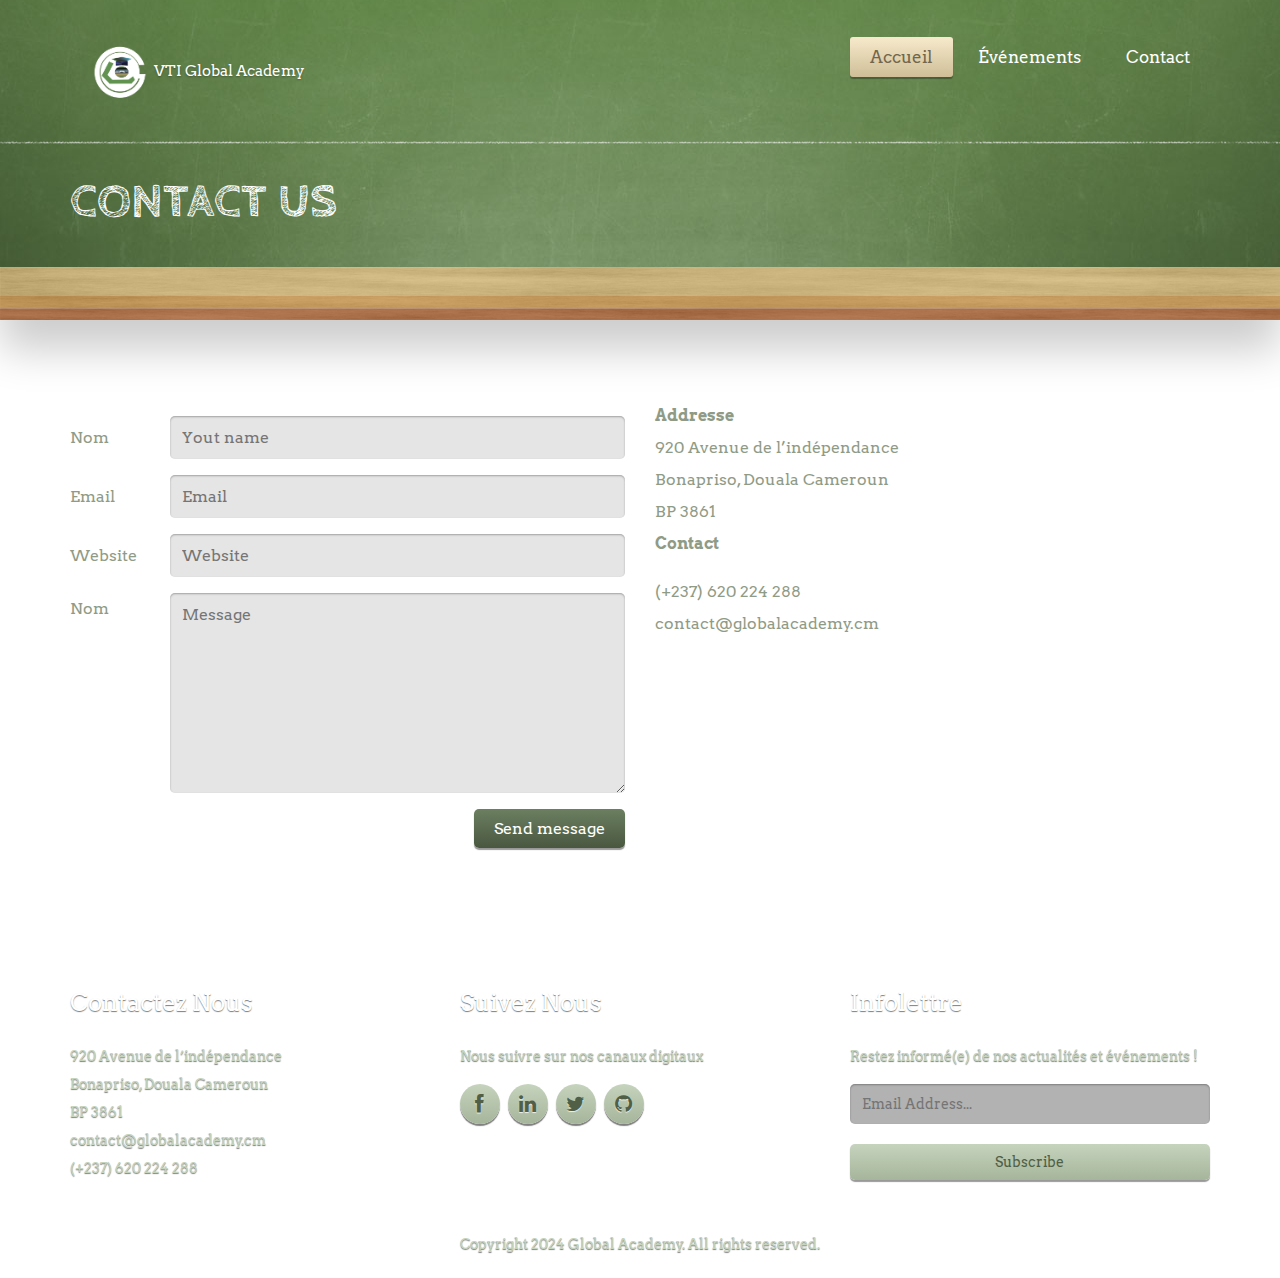
<file: contact.html>
<!DOCTYPE html>
<html lang="en">
	<head>
		<meta charset="UTF-8">
		<meta http-equiv="X-UA-Compatible" content="IE=edge">
		<meta name="viewport" content="width=device-width, initial-scale=1.0,maximum-scale=1">
		
		<title>Global Academy</title>
		<!-- Loading third party fonts -->
		<link href="http://fonts.googleapis.com/css?family=Arvo:400,700|" rel="stylesheet" type="text/css">
		<link href="fonts/font-awesome.min.css" rel="stylesheet" type="text/css">
		<!-- Loading main css file -->
		<link rel="stylesheet" href="style.css">
		
		<!--[if lt IE 9]>
		<script src="js/ie-support/html5.js"></script>
		<script src="js/ie-support/respond.js"></script>
		<![endif]-->

	</head>


	<body>
		
		<div id="site-content">
			<header class="site-header">
				<div class="primary-header">
					<div class="container">
						<a href="index.html" id="branding">
							<img src="images/logog.png" alt="Lincoln high School">
							<h1 class="site-title">VTI Global Academy</h1>
						</a> <!-- #branding -->
						
						<div class="main-navigation">
							<button type="button" class="menu-toggle"><i class="fa fa-bars"></i></button>
							<ul class="menu">
								<li class="menu-item current-menu-item"><a href="index.html">Accueil</a></li>
								<!-- <li class="menu-item"><a href="course.html">Certifications</a></li> -->
								<!-- <li class="menu-item"><a href="student.html">Apprenants</a></li> -->
								<li class="menu-item"><a href="event.html">Événements</a></li>
								<li class="menu-item"><a href="contact.html">Contact</a></li>
							</ul> <!-- .menu -->
						</div> <!-- .main-navigation -->

						<div class="mobile-navigation"></div>
					</div> <!-- .container -->
				</div> <!-- .primary-header -->

				<div class="page-title">
					<div class="container">
						<h2>Contact Us</h2>
					</div>
				</div>
			</header>
		</div>

		<main class="main-content">
			<div class="fullwidth-block inner-content">
				<div class="container">

					<div class="row">
						<div class="col-md-6">
							<form action="#" class="contact-form">
								<p>
									<label for="name">Nom</label>
									<span class="control"><input type="text" id="name" placeholder="Yout name"></span>
								</p>
								<p>
									<label for="email">Email</label>
									<span class="control"><input type="text" id="email" placeholder="Email"></span>
								</p>
								<p>
									<label for="website">Website</label>
									<span class="control"><input type="text" id="website" placeholder="Website"></span>
								</p>
								<p>
									<label for="message">Nom</label>
									<span class="control"><textarea id="message" placeholder="Message"></textarea></span>
								</p>
								<p class="text-right">
									<input type="submit" value="Send message">
								</p>
							</form>
						</div>
						<div class="col-md-6">
							<div class="contact-info">
								<address>
									<strong>Addresse</strong>
									<address>920 Avenue de l’indépendance <br>Bonapriso, Douala Cameroun  <br>BP 3861</address>
								</address>
								<div class="contact">
									<strong>Contact</strong>
									<p>
										<a href="tel:532930098891">(+237) 620 224 288</a>
										<a href="mailto:office@companyname.com">contact@globalacademy.cm</a> <br>
														
									</p>
								</div>
							</div>
						</div>
					</div>
				</div>
			</div> <!-- .fullwidth-block -->
		</main>

		<footer class="site-footer">
			<div class="container">
				<div class="row">
					<div class="col-md-4">
						<div class="widget">
							<h3 class="widget-title">Contactez Nous</h3>
							<address>920 Avenue de l’indépendance <br>Bonapriso, Douala Cameroun  <br>BP 3861</address>

							<a href="mailto:info@lincolnhighschool.com">contact@globalacademy.cm</a> <br>
							<a href="tel:48942652394324">(+237) 620 224 288</a>
						</div>
					</div>
					<div class="col-md-4">
						<div class="widget">
							<h3 class="widget-title">Suivez Nous</h3>
							<p>Nous suivre sur nos canaux digitaux</p>
							<div class="social-links circle">
								<a target="_blank" href="https://web.facebook.com/profile.php?id=100054618032131"><i class="fa fa-facebook"></i></a>
								<a target="_blank" href="https://www.linkedin.com/company/104069611/admin/feed/posts/"><i class="fa fa-linkedin"></i></a>
								<a target="_blank" href="https://x.com/GlobalAcademyCM"><i class="fa fa-twitter"></i></a>
								<a target="_blank" href="https://github.com/FreelanceConnect"><i class="fa fa-github"></i></a>
							</div>
						</div>
					</div>
<!-- 					<div class="col-md-3">
						<div class="widget">
							<h3 class="widget-title">Featured students</h3>
							<ul class="student-list">
								<li><a href="#">
										<img src="dummy/student-sm-1.jpg" alt="" class="avatar">
										<span class="fn">Sarah Branson</span>
										<span class="average">Average: 4,9</span>
									</a></li>
								<li><a href="#">
										<img src="dummy/student-sm-2.jpg" alt="" class="avatar">
										<span class="fn">Dorothy Smith</span>
										<span class="average">Average: 4,9</span>
									</a></li>
							</ul>
						</div>
					</div> -->
					<div class="col-md-4">
						<div class="widget">
							<h3 class="widget-title">Infolettre</h3>
							<p>Restez informé(e) de nos actualités et événements !</p>
							<form action="#" class="subscribe">
								<input type="email" placeholder="Email Address...">
								<input type="submit" class="light" value="Subscribe">
							</form>
						</div>
					</div>
				</div>

				<div class="copy">Copyright 2024 Global Academy. All rights reserved.</div>
			</div>

		</footer>

		<script src="js/jquery-1.11.1.min.js"></script>
		<script src="http://maps.google.com/maps/api/js?sensor=false&amp;language=en"></script>
		<script src="js/plugins.js"></script>
		<script src="js/app.js"></script>
		
	</body>

</html>
</file>
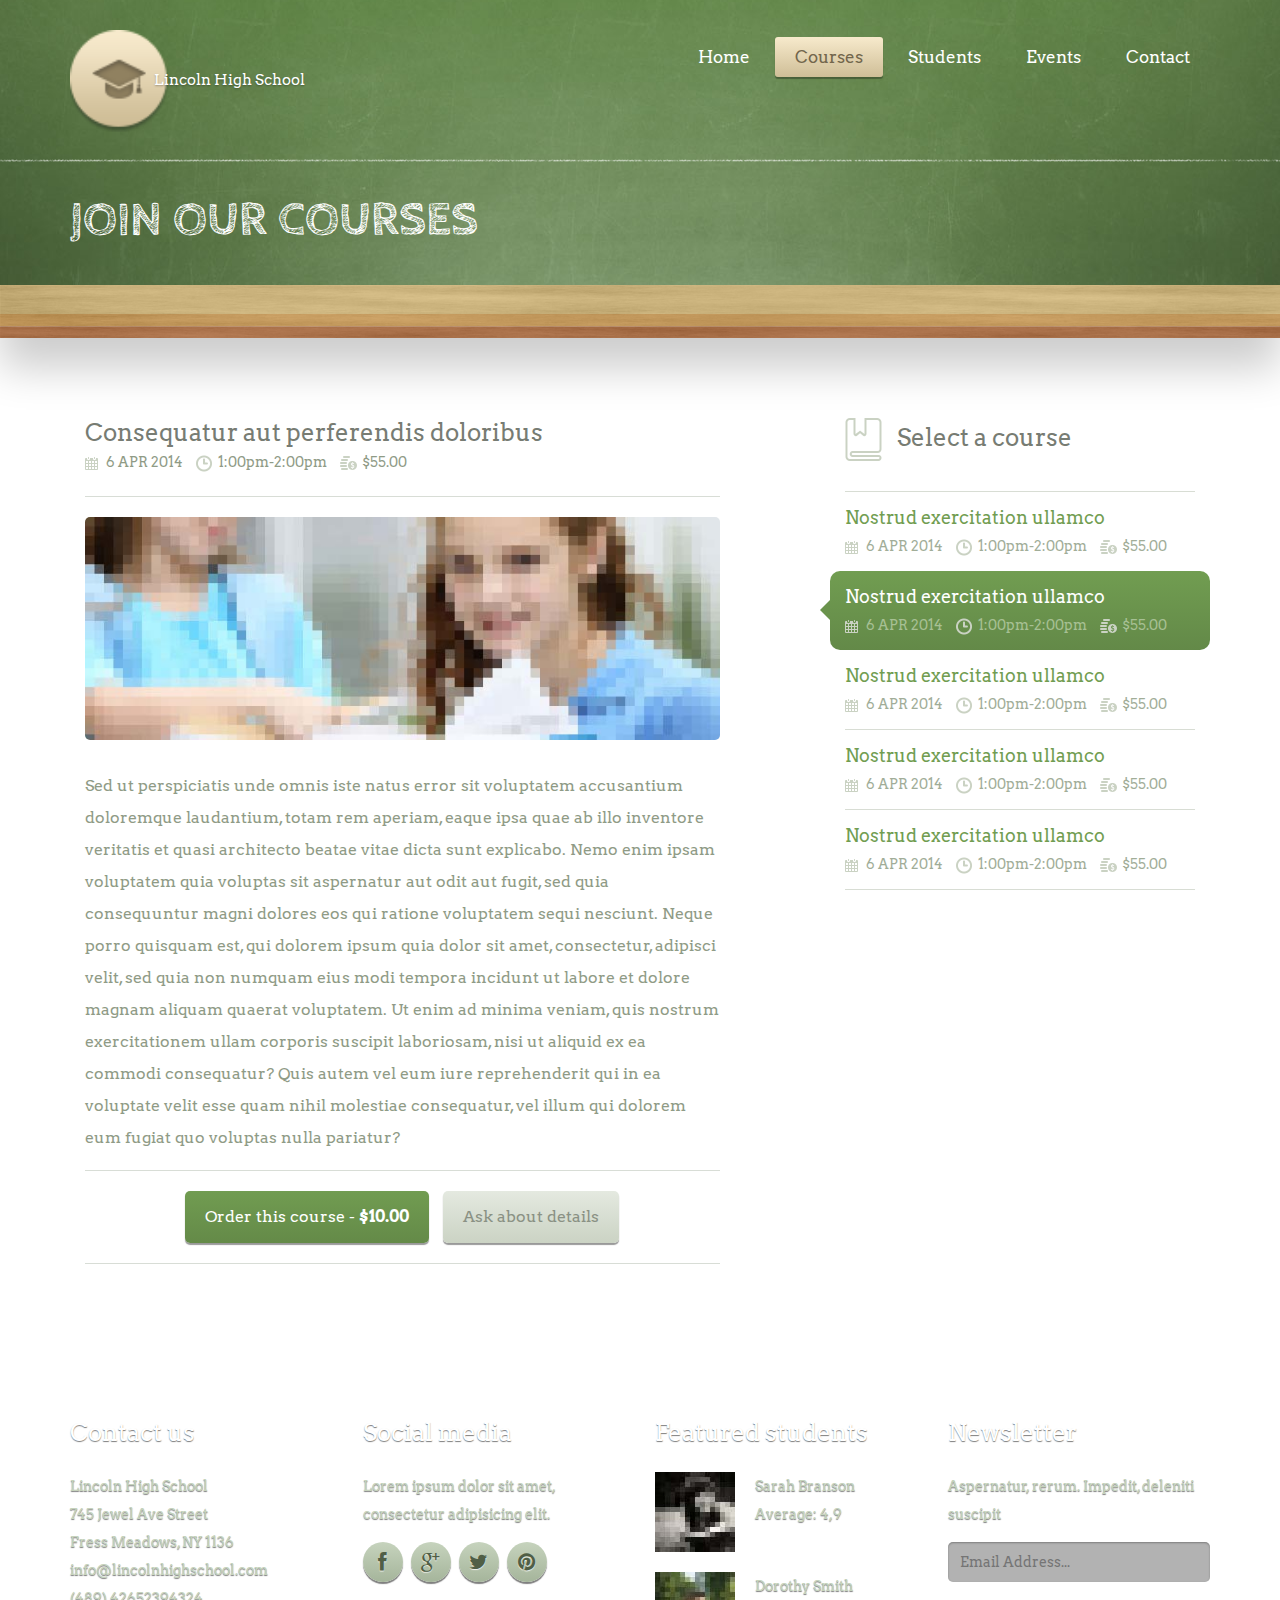
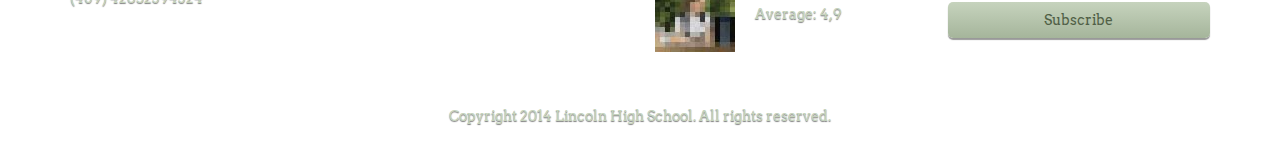
<file: course.html>
<!DOCTYPE html>
<html lang="en">
	<head>
		<meta charset="UTF-8">
		<meta http-equiv="X-UA-Compatible" content="IE=edge">
		<meta name="viewport" content="width=device-width, initial-scale=1.0,maximum-scale=1">
		
		<title>Courses | Lincoln High School</title>
		<!-- Loading third party fonts -->
		<link href="http://fonts.googleapis.com/css?family=Arvo:400,700|" rel="stylesheet" type="text/css">
		<link href="fonts/font-awesome.min.css" rel="stylesheet" type="text/css">
		<!-- Loading main css file -->
		<link rel="stylesheet" href="style.css">
		
		<!--[if lt IE 9]>
		<script src="js/ie-support/html5.js"></script>
		<script src="js/ie-support/respond.js"></script>
		<![endif]-->

	</head>


	<body>
		
		<div id="site-content">
			<header class="site-header">
				<div class="primary-header">
					<div class="container">
						<a href="index.html" id="branding">
							<img src="images/logo.png" alt="Lincoln high School">
							<h1 class="site-title">Lincoln High School</h1>
						</a> <!-- #branding -->
						
						<div class="main-navigation">
							<button type="button" class="menu-toggle"><i class="fa fa-bars"></i></button>
							<ul class="menu">
								<li class="menu-item"><a href="index.html">Home</a></li>
								<li class="menu-item current-menu-item"><a href="course.html">Courses</a></li>
								<li class="menu-item"><a href="student.html">Students</a></li>
								<li class="menu-item"><a href="event.html">Events</a></li>
								<li class="menu-item"><a href="contact.html">Contact</a></li>
							</ul> <!-- .menu -->
						</div> <!-- .main-navigation -->

						<div class="mobile-navigation"></div>
					</div> <!-- .container -->
				</div> <!-- .primary-header -->

				<div class="page-title">
					<div class="container">
						<h2>Join Our Courses</h2>
					</div>
				</div>
			</header>
		</div>

		<main class="main-content">
			<div class="fullwidth-block inner-content">
				<div class="container">
					<div class="col-md-7">
						<div class="content">
							<article>
								<header>
									<h2 class="entry-title">Consequatur aut perferendis doloribus</h2>
									<div class="entry-meta">
										<span class="date"><i class="icon-calendar"></i> 6 APR 2014</span>
										<span class="time"><i class="icon-clock"></i>1:00pm-2:00pm</span>
										<span class="price"><i class="icon-coins"></i>$55.00</span>
									</div>
								</header>

								<div class="entry-content">
									<figure class="featured-image">
										<img src="dummy/featured-image.jpg" alt="">
									</figure>

									<p>Sed ut perspiciatis unde omnis iste natus error sit voluptatem accusantium doloremque laudantium, totam rem aperiam, eaque ipsa quae ab illo inventore veritatis et quasi architecto beatae vitae dicta sunt explicabo. Nemo enim ipsam voluptatem quia voluptas sit aspernatur aut odit aut fugit, sed quia consequuntur magni dolores eos qui ratione voluptatem sequi nesciunt. Neque porro quisquam est, qui dolorem ipsum quia dolor sit amet, consectetur, adipisci velit, sed quia non numquam eius modi tempora incidunt ut labore et dolore magnam aliquam quaerat voluptatem. Ut enim ad minima veniam, quis nostrum exercitationem ullam corporis suscipit laboriosam, nisi ut aliquid ex ea commodi consequatur? Quis autem vel eum iure reprehenderit qui in ea voluptate velit esse quam nihil molestiae consequatur, vel illum qui dolorem eum fugiat quo voluptas nulla pariatur?</p>

								</div>

								<div class="actions">
									<a href="#" class="button green">Order this course - <strong>$10.00</strong></a>
									<a href="#" class="button secondary">Ask about details</a>
								</div>
							</article>
						</div>
					</div>
					<div class="col-md-4 col-md-offset-1">
						<aside class="sidebar">
							<h2 class="section-title"><i class="icon-book"></i> Select a course</h2>
							<ul class="courses">
								<li>
									<h3 class="course-title"><a href="#">Nostrud exercitation ullamco</a></h3>
									<div class="course-meta">
										<span class="date"><i class="icon-calendar"></i> 6 APR 2014</span>
										<span class="time"><i class="icon-clock"></i>1:00pm-2:00pm</span>
										<span class="price"><i class="icon-coins"></i>$55.00</span>
									</div>
								</li>
								<li class="current">
									<h3 class="course-title"><a href="#">Nostrud exercitation ullamco</a></h3>
									<div class="course-meta">
										<span class="date"><i class="icon-calendar"></i> 6 APR 2014</span>
										<span class="time"><i class="icon-clock"></i>1:00pm-2:00pm</span>
										<span class="price"><i class="icon-coins"></i>$55.00</span>
									</div>
								</li>
								<li>
									<h3 class="course-title"><a href="#">Nostrud exercitation ullamco</a></h3>
									<div class="course-meta">
										<span class="date"><i class="icon-calendar"></i> 6 APR 2014</span>
										<span class="time"><i class="icon-clock"></i>1:00pm-2:00pm</span>
										<span class="price"><i class="icon-coins"></i>$55.00</span>
									</div>
								</li>
								<li>
									<h3 class="course-title"><a href="#">Nostrud exercitation ullamco</a></h3>
									<div class="course-meta">
										<span class="date"><i class="icon-calendar"></i> 6 APR 2014</span>
										<span class="time"><i class="icon-clock"></i>1:00pm-2:00pm</span>
										<span class="price"><i class="icon-coins"></i>$55.00</span>
									</div>
								</li>
								<li>
									<h3 class="course-title"><a href="#">Nostrud exercitation ullamco</a></h3>
									<div class="course-meta">
										<span class="date"><i class="icon-calendar"></i> 6 APR 2014</span>
										<span class="time"><i class="icon-clock"></i>1:00pm-2:00pm</span>
										<span class="price"><i class="icon-coins"></i>$55.00</span>
									</div>
								</li>
							</ul>
						</aside>
					</div>
				</div>
			</div> <!-- .fullwidth-block -->
		</main>

		<footer class="site-footer">
			<div class="container">
				<div class="row">
					<div class="col-md-3">
						<div class="widget">
							<h3 class="widget-title">Contact us</h3>
							<address>Lincoln High School <br>745 Jewel Ave Street <br>Fress Meadows, NY 1136</address>

							<a href="mailto:info@lincolnhighschool.com">info@lincolnhighschool.com</a> <br>
							<a href="tel:48942652394324">(489) 42652394324</a>
						</div>
					</div>
					<div class="col-md-3">
						<div class="widget">
							<h3 class="widget-title">Social media</h3>
							<p>Lorem ipsum dolor sit amet, consectetur adipisicing elit.</p>
							<div class="social-links circle">
								<a href="#"><i class="fa fa-facebook"></i></a>
								<a href="#"><i class="fa fa-google-plus"></i></a>
								<a href="#"><i class="fa fa-twitter"></i></a>
								<a href="#"><i class="fa fa-pinterest"></i></a>
							</div>
						</div>
					</div>
					<div class="col-md-3">
						<div class="widget">
							<h3 class="widget-title">Featured students</h3>
							<ul class="student-list">
								<li><a href="#">
										<img src="dummy/student-sm-1.jpg" alt="" class="avatar">
										<span class="fn">Sarah Branson</span>
										<span class="average">Average: 4,9</span>
									</a></li>
								<li><a href="#">
										<img src="dummy/student-sm-2.jpg" alt="" class="avatar">
										<span class="fn">Dorothy Smith</span>
										<span class="average">Average: 4,9</span>
									</a></li>
							</ul>
						</div>
					</div>
					<div class="col-md-3">
						<div class="widget">
							<h3 class="widget-title">Newsletter</h3>
							<p>Aspernatur, rerum. Impedit, deleniti suscipit</p>
							<form action="#" class="subscribe">
								<input type="email" placeholder="Email Address...">
								<input type="submit" class="light" value="Subscribe">
							</form>
						</div>
					</div>
				</div>

				<div class="copy">Copyright 2014 Lincoln High School. All rights reserved.</div>
			</div>

		</footer>

		<script src="js/jquery-1.11.1.min.js"></script>
		<script src="js/plugins.js"></script>
		<script src="js/app.js"></script>
		
	</body>

</html>
</file>
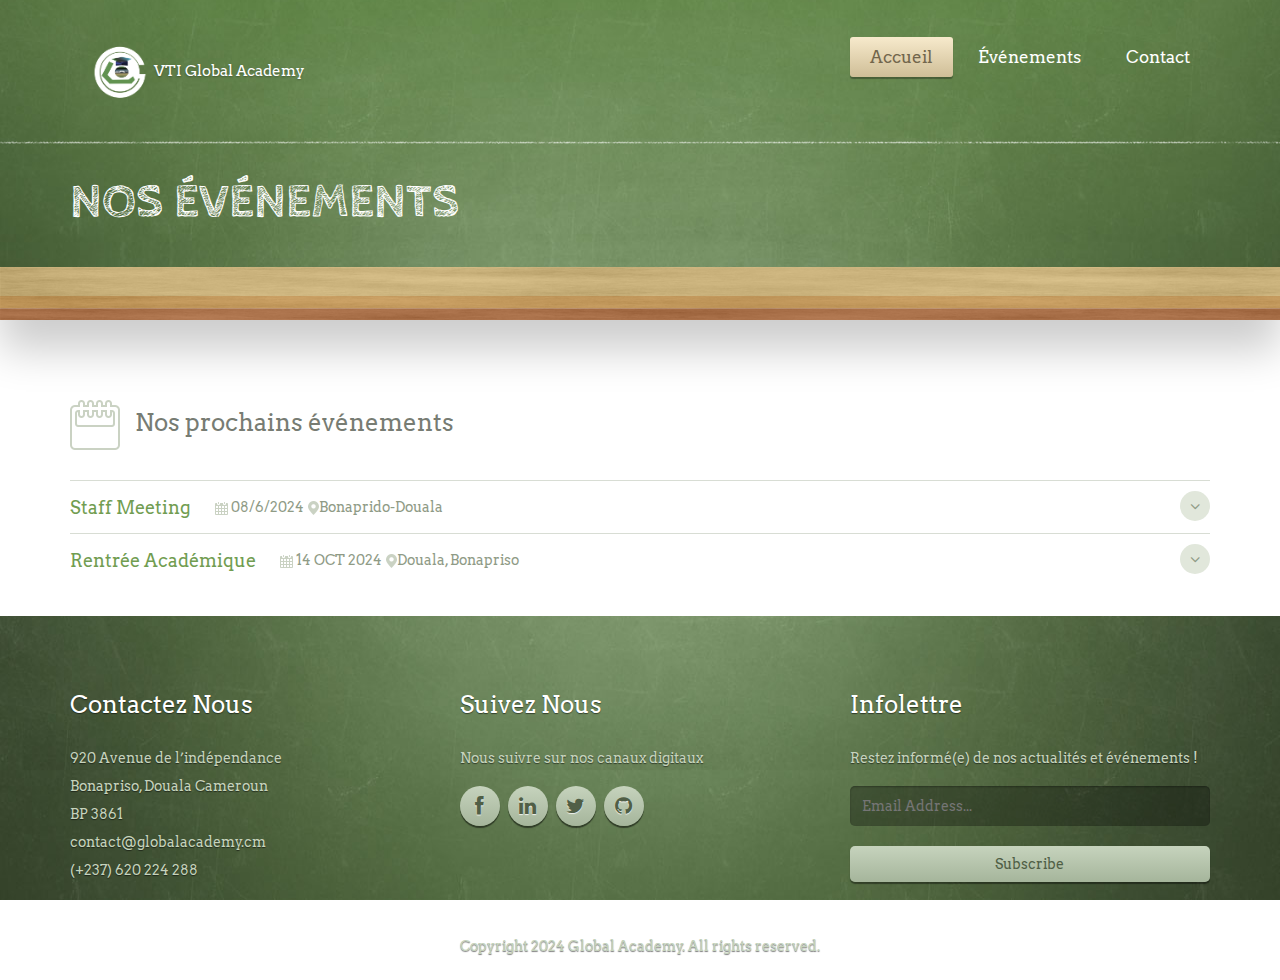
<file: event.html>
<!DOCTYPE html>
<html lang="en">
	<head>
		<meta charset="UTF-8">
		<meta http-equiv="X-UA-Compatible" content="IE=edge">
		<meta name="viewport" content="width=device-width, initial-scale=1.0,maximum-scale=1">
		
		<title>Global Academy</title>
		<!-- Loading third party fonts -->
		<link href="http://fonts.googleapis.com/css?family=Arvo:400,700|" rel="stylesheet" type="text/css">
		<link href="fonts/font-awesome.min.css" rel="stylesheet" type="text/css">
		<!-- Loading main css file -->
		<link rel="stylesheet" href="style.css">
		
		<!--[if lt IE 9]>
		<script src="js/ie-support/html5.js"></script>
		<script src="js/ie-support/respond.js"></script>
		<![endif]-->

	</head>


	<body>
		
		<div id="site-content">
			<header class="site-header">
				<div class="primary-header">
					<div class="container">
						<a href="index.html" id="branding">
							<img src="images/logog.png" alt="Lincoln high School">
							<h1 class="site-title">VTI Global Academy</h1>
						</a> <!-- #branding -->
						
						<div class="main-navigation">
							<button type="button" class="menu-toggle"><i class="fa fa-bars"></i></button>
							<ul class="menu">
								<li class="menu-item current-menu-item"><a href="index.html">Accueil</a></li>
								<!-- <li class="menu-item"><a href="course.html">Certifications</a></li> -->
								<!-- <li class="menu-item"><a href="student.html">Apprenants</a></li> -->
								<li class="menu-item"><a href="event.html">Événements</a></li>
								<li class="menu-item"><a href="contact.html">Contact</a></li>
							</ul> <!-- .menu -->
						</div> <!-- .main-navigation -->

						<div class="mobile-navigation"></div>
					</div> <!-- .container -->
				</div> <!-- .primary-header -->

				<div class="page-title">
					<div class="container">
						<h2>NOS ÉVÉNEMENTS</h2>
					</div>
				</div>
			</header>
		</div>

		<main class="main-content">
			<div class="fullwidth-block inner-content">
				<div class="container">
					<div class="fullwidth-content">
						<h2 class="section-title"><i class="icon-calendar-lg"></i> Nos prochains événements</h2>

						<div class="accordion">
							<div class="accordion-toggle">
								<h3>Staff Meeting</h3>
								<span class="date"><i class="icon-calendar"></i> 08/6/2024</span>
								<span class="location"><i class="icon-map-marker"></i>Bonaprido-Douala</span>
							</div>
							<div class="accordion-content">
								<p>Réunion du personnel qui se tiendra à Bonapriso, Douala, le 08/06/2024. Cet événement est une occasion précieuse de réunir notre équipe et de favoriser la communication, la collaboration et l'échange d'idées.</p>
							</div>
						</div>
						<div class="accordion">
							<div class="accordion-toggle">
								<h3>Rentrée Académique</h3>
								<span class="date"><i class="icon-calendar"></i> 14 OCT 2024</span>
								<span class="location"><i class="icon-map-marker"></i>Douala, Bonapriso</span>
							</div>
							<div class="accordion-content">
								<p>Nous sommes ravis de vous annoncer la date de notre rentrée académique le 14 octobre 2024. Cette journée marquera le début d'une nouvelle année scolaire passionnante et remplie de découvertes. Nous accueillerons chaleureusement nos étudiants et leur famille, ainsi que notre corps professoral, pour célébrer ce moment important. Au cours de cette rentrée académique, nous présenterons notre programme éducatif, partagerons des informations pertinentes et créerons un environnement propice à l'apprentissage et à la croissance. Préparez-vous à une rentrée dynamique et inspirante, où nous encouragerons chacun de nos étudiants à atteindre son plein potentiel académique et personnel.</p>
							</div>
						</div>
					</div>
				</div>
			</div> <!-- .fullwidth-block -->
		</main>

		<footer class="site-footer">
			<div class="container">
				<div class="row">
					<div class="col-md-4">
						<div class="widget">
							<h3 class="widget-title">Contactez Nous</h3>
							<address>920 Avenue de l’indépendance <br>Bonapriso, Douala Cameroun  <br>BP 3861</address>

							<a href="mailto:info@lincolnhighschool.com">contact@globalacademy.cm</a> <br>
							<a href="tel:48942652394324">(+237) 620 224 288</a>
						</div>
					</div>
					<div class="col-md-4">
						<div class="widget">
							<h3 class="widget-title">Suivez Nous</h3>
							<p>Nous suivre sur nos canaux digitaux</p>
							<div class="social-links circle">
								<a target="_blank" href="https://web.facebook.com/profile.php?id=100054618032131"><i class="fa fa-facebook"></i></a>
								<a target="_blank" href="https://www.linkedin.com/company/104069611/admin/feed/posts/"><i class="fa fa-linkedin"></i></a>
								<a target="_blank" href="https://x.com/GlobalAcademyCM"><i class="fa fa-twitter"></i></a>
								<a target="_blank" href="https://github.com/FreelanceConnect"><i class="fa fa-github"></i></a>
							</div>
						</div>
					</div>
<!-- 					<div class="col-md-3">
						<div class="widget">
							<h3 class="widget-title">Featured students</h3>
							<ul class="student-list">
								<li><a href="#">
										<img src="dummy/student-sm-1.jpg" alt="" class="avatar">
										<span class="fn">Sarah Branson</span>
										<span class="average">Average: 4,9</span>
									</a></li>
								<li><a href="#">
										<img src="dummy/student-sm-2.jpg" alt="" class="avatar">
										<span class="fn">Dorothy Smith</span>
										<span class="average">Average: 4,9</span>
									</a></li>
							</ul>
						</div>
					</div> -->
					<div class="col-md-4">
						<div class="widget">
							<h3 class="widget-title">Infolettre</h3>
							<p>Restez informé(e) de nos actualités et événements !</p>
							<form action="#" class="subscribe">
								<input type="email" placeholder="Email Address...">
								<input type="submit" class="light" value="Subscribe">
							</form>
						</div>
					</div>
				</div>

				<div class="copy">Copyright 2024 Global Academy. All rights reserved.</div>
			</div>

		</footer>

		<script src="js/jquery-1.11.1.min.js"></script>
		<script src="js/plugins.js"></script>
		<script src="js/app.js"></script>
		
	</body>

</html>
</file>
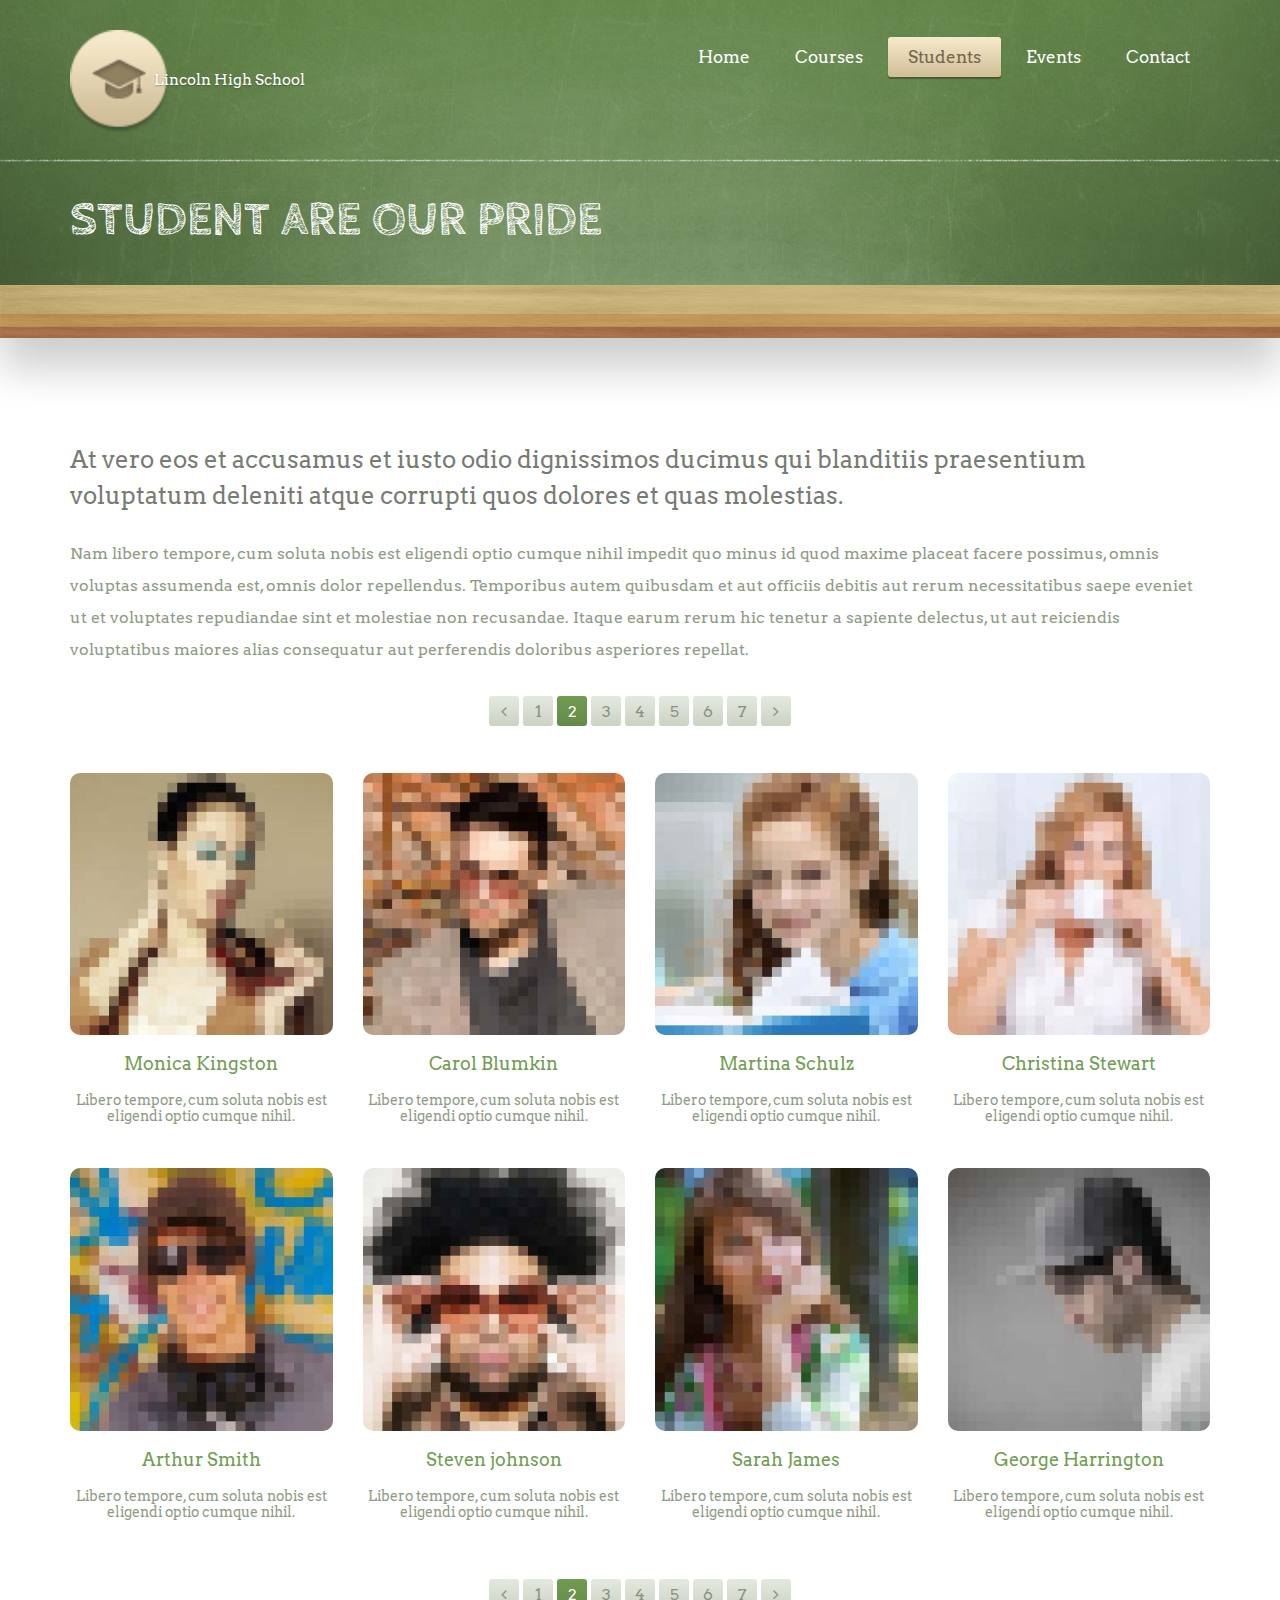
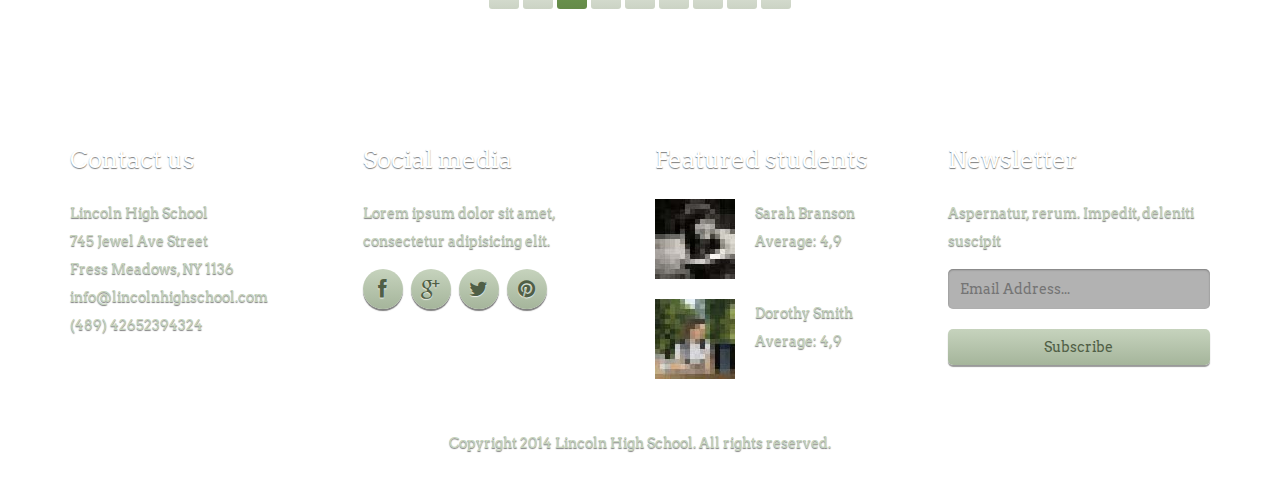
<file: student.html>
<!DOCTYPE html>
<html lang="en">
	<head>
		<meta charset="UTF-8">
		<meta http-equiv="X-UA-Compatible" content="IE=edge">
		<meta name="viewport" content="width=device-width, initial-scale=1.0,maximum-scale=1">
		
		<title>Students | Lincoln High School</title>
		<!-- Loading third party fonts -->
		<link href="http://fonts.googleapis.com/css?family=Arvo:400,700|" rel="stylesheet" type="text/css">
		<link href="fonts/font-awesome.min.css" rel="stylesheet" type="text/css">
		<!-- Loading main css file -->
		<link rel="stylesheet" href="style.css">
		
		<!--[if lt IE 9]>
		<script src="js/ie-support/html5.js"></script>
		<script src="js/ie-support/respond.js"></script>
		<![endif]-->

	</head>


	<body>
		
		<div id="site-content">
			<header class="site-header">
				<div class="primary-header">
					<div class="container">
						<a href="index.html" id="branding">
							<img src="images/logo.png" alt="Lincoln high School">
							<h1 class="site-title">Lincoln High School</h1>
						</a> <!-- #branding -->
						
						<div class="main-navigation">
							<button type="button" class="menu-toggle"><i class="fa fa-bars"></i></button>
							<ul class="menu">
								<li class="menu-item"><a href="index.html">Home</a></li>
								<li class="menu-item"><a href="course.html">Courses</a></li>
								<li class="menu-item current-menu-item"><a href="student.html">Students</a></li>
								<li class="menu-item"><a href="event.html">Events</a></li>
								<li class="menu-item"><a href="contact.html">Contact</a></li>
							</ul> <!-- .menu -->
						</div> <!-- .main-navigation -->

						<div class="mobile-navigation"></div>
					</div> <!-- .container -->
				</div> <!-- .primary-header -->

				<div class="page-title">
					<div class="container">
						<h2>Student are our pride</h2>
					</div>
				</div>
			</header>
		</div>

		<main class="main-content">
			<div class="fullwidth-block inner-content">
				<div class="container">
					<div class="fullwidth-content">
						<p class="leading">At vero eos et accusamus et iusto odio dignissimos ducimus qui blanditiis praesentium voluptatum deleniti atque corrupti quos dolores et quas molestias.</p>
						<p>Nam libero tempore, cum soluta nobis est eligendi optio cumque nihil impedit quo minus id quod maxime placeat facere possimus, omnis voluptas assumenda est, omnis dolor repellendus. Temporibus autem quibusdam et aut officiis debitis aut rerum necessitatibus saepe eveniet ut et voluptates repudiandae sint et molestiae non recusandae. Itaque earum rerum hic tenetur a sapiente delectus, ut aut reiciendis voluptatibus maiores alias consequatur aut perferendis doloribus asperiores repellat.</p>

						<div class="pagination">
							<a href="#" class="page-numbers"><i class="fa fa-angle-left"></i></a>
							<a href="#" class="page-numbers">1</a>
							<span class="page-numbers current">2</span>
							<a href="#" class="page-numbers">3</a>
							<a href="#" class="page-numbers">4</a>
							<a href="#" class="page-numbers">5</a>
							<a href="#" class="page-numbers">6</a>
							<a href="#" class="page-numbers">7</a>
							<a href="#" class="page-numbers"><i class="fa fa-angle-right"></i></a>
						</div>

						<ul class="students-grid">
							<li class="student">
								<figure class="avatar"><img src="dummy/student-lg-1.jpg" alt="Student 1"></figure>
								<h3 class="student-name"><a href="#">Monica Kingston</a></h3>
								<p class="student-sum">Libero tempore, cum soluta nobis est eligendi optio cumque nihil.</p>
							</li>
							<li class="student">
								<figure class="avatar"><img src="dummy/student-lg-2.jpg" alt="Student 2"></figure>
								<h3 class="student-name"><a href="#">Carol Blumkin</a></h3>
								<p class="student-sum">Libero tempore, cum soluta nobis est eligendi optio cumque nihil.</p>
							</li>
							<li class="student">
								<figure class="avatar"><img src="dummy/student-lg-3.jpg" alt="Student 3"></figure>
								<h3 class="student-name"><a href="#">Martina Schulz</a></h3>
								<p class="student-sum">Libero tempore, cum soluta nobis est eligendi optio cumque nihil.</p>
							</li>
							<li class="student">
								<figure class="avatar"><img src="dummy/student-lg-4.jpg" alt="Student 4"></figure>
								<h3 class="student-name"><a href="#">Christina Stewart</a></h3>
								<p class="student-sum">Libero tempore, cum soluta nobis est eligendi optio cumque nihil.</p>
							</li>
							<li class="student">
								<figure class="avatar"><img src="dummy/student-lg-5.jpg" alt="Student 5"></figure>
								<h3 class="student-name"><a href="#">Arthur Smith</a></h3>
								<p class="student-sum">Libero tempore, cum soluta nobis est eligendi optio cumque nihil.</p>
							</li>
							<li class="student">
								<figure class="avatar"><img src="dummy/student-lg-6.jpg" alt="Student 6"></figure>
								<h3 class="student-name"><a href="#">Steven johnson</a></h3>
								<p class="student-sum">Libero tempore, cum soluta nobis est eligendi optio cumque nihil.</p>
							</li>
							<li class="student">
								<figure class="avatar"><img src="dummy/student-lg-7.jpg" alt="Student 7"></figure>
								<h3 class="student-name"><a href="#">Sarah James</a></h3>
								<p class="student-sum">Libero tempore, cum soluta nobis est eligendi optio cumque nihil.</p>
							</li>
							<li class="student">
								<figure class="avatar"><img src="dummy/student-lg-8.jpg" alt="Student 8"></figure>
								<h3 class="student-name"><a href="#">George Harrington</a></h3>
								<p class="student-sum">Libero tempore, cum soluta nobis est eligendi optio cumque nihil.</p>
							</li>
						</ul>

						<div class="pagination">
							<a href="#" class="page-numbers"><i class="fa fa-angle-left"></i></a>
							<a href="#" class="page-numbers">1</a>
							<span class="page-numbers current">2</span>
							<a href="#" class="page-numbers">3</a>
							<a href="#" class="page-numbers">4</a>
							<a href="#" class="page-numbers">5</a>
							<a href="#" class="page-numbers">6</a>
							<a href="#" class="page-numbers">7</a>
							<a href="#" class="page-numbers"><i class="fa fa-angle-right"></i></a>
						</div>
					</div>
				</div>
			</div> <!-- .fullwidth-block -->
		</main>

		<footer class="site-footer">
			<div class="container">
				<div class="row">
					<div class="col-md-3">
						<div class="widget">
							<h3 class="widget-title">Contact us</h3>
							<address>Lincoln High School <br>745 Jewel Ave Street <br>Fress Meadows, NY 1136</address>

							<a href="mailto:info@lincolnhighschool.com">info@lincolnhighschool.com</a> <br>
							<a href="tel:48942652394324">(489) 42652394324</a>
						</div>
					</div>
					<div class="col-md-3">
						<div class="widget">
							<h3 class="widget-title">Social media</h3>
							<p>Lorem ipsum dolor sit amet, consectetur adipisicing elit.</p>
							<div class="social-links circle">
								<a href="#"><i class="fa fa-facebook"></i></a>
								<a href="#"><i class="fa fa-google-plus"></i></a>
								<a href="#"><i class="fa fa-twitter"></i></a>
								<a href="#"><i class="fa fa-pinterest"></i></a>
							</div>
						</div>
					</div>
					<div class="col-md-3">
						<div class="widget">
							<h3 class="widget-title">Featured students</h3>
							<ul class="student-list">
								<li><a href="#">
										<img src="dummy/student-sm-1.jpg" alt="" class="avatar">
										<span class="fn">Sarah Branson</span>
										<span class="average">Average: 4,9</span>
									</a></li>
								<li><a href="#">
										<img src="dummy/student-sm-2.jpg" alt="" class="avatar">
										<span class="fn">Dorothy Smith</span>
										<span class="average">Average: 4,9</span>
									</a></li>
							</ul>
						</div>
					</div>
					<div class="col-md-3">
						<div class="widget">
							<h3 class="widget-title">Newsletter</h3>
							<p>Aspernatur, rerum. Impedit, deleniti suscipit</p>
							<form action="#" class="subscribe">
								<input type="email" placeholder="Email Address...">
								<input type="submit" class="light" value="Subscribe">
							</form>
						</div>
					</div>
				</div>

				<div class="copy">Copyright 2014 Lincoln High School. All rights reserved.</div>
			</div>

		</footer>

		<script src="js/jquery-1.11.1.min.js"></script>
		<script src="js/plugins.js"></script>
		<script src="js/app.js"></script>
		
	</body>

</html>
</file>
<file: style.css>
/*!
 * Project_Name: Themezy Lincoln High School
 * Author: Themezy
 * Email: info@themezy.com
 * URL: http://themezy.com
 */
/*=========================================== 
 * Importing CSS Libraries
 *===========================================*/
body {
  color: #8f9b86;
  font-family: "Arvo", "Roboto Slab", "Open Sans", sans-serif;
  font-size: 16px;
  line-height: 2;
  font-weight: 300;
}

address {
  font-style: normal;
}

h1, h2, h3, h4, h5, h6 {
  line-height: normal;
}

@media screen and (max-width: 990px) {
  .container {
    padding: 0 30px !important;
  }
}

@font-face {
  font-family: "Cabin Sketch";
  src: url("fonts/cabinsketch-Regular.ttf") format("truetype");
  font-weight: normal;
  font-style: normal;
}
@font-face {
  font-family: "Cabin Sketch";
  src: url("fonts/cabinsketch-Bold.ttf") format("truetype");
  font-weight: 700;
  font-style: normal;
}
article,
aside,
details,
figcaption,
figure,
footer,
header,
hgroup,
nav,
section,
summary {
  display: block;
}

audio,
canvas,
video {
  display: inline-block;
}

audio:not([controls]) {
  display: none;
  height: 0;
}

[hidden], template {
  display: none;
}

html {
  background: #fff;
  color: #000;
  -webkit-text-size-adjust: 100%;
  -ms-text-size-adjust: 100%;
}

html,
button,
input,
select,
textarea {
  font-family: sans-serif;
}

body {
  margin: 0;
}

a {
  background: transparent;
}
a:focus {
  outline: thin dotted;
}
a:hover, a:active {
  outline: 0;
}

h1 {
  font-size: 2em;
  margin: 0.67em 0;
}

h2 {
  font-size: 1.5em;
  margin: 0.83em 0;
}

h3 {
  font-size: 1.17em;
  margin: 1em 0;
}

h4 {
  font-size: 1em;
  margin: 1.33em 0;
}

h5 {
  font-size: 0.83em;
  margin: 1.67em 0;
}

h6 {
  font-size: 0.75em;
  margin: 2.33em 0;
}

abbr[title] {
  border-bottom: 1px dotted;
}

b,
strong {
  font-weight: bold;
}

dfn {
  font-style: italic;
}

mark {
  background: #ff0;
  color: #000;
}

code,
kbd,
pre,
samp {
  font-family: monospace, serif;
  font-size: 1em;
}

pre {
  white-space: pre;
  white-space: pre-wrap;
  word-wrap: break-word;
}

q {
  quotes: "\201C" "\201D" "\2018" "\2019";
}

q:before,
q:after {
  content: '';
  content: none;
}

small {
  font-size: 80%;
}

sub,
sup {
  font-size: 75%;
  line-height: 0;
  position: relative;
  vertical-align: baseline;
}

sup {
  top: -0.5em;
}

sub {
  bottom: -0.25em;
}

img {
  border: 0;
}

svg:not(:root) {
  overflow: hidden;
}

figure {
  margin: 0;
}

fieldset {
  border: 1px solid #c0c0c0;
  margin: 0 2px;
  padding: 0.35em 0.625em 0.75em;
}

legend {
  border: 0;
  padding: 0;
  white-space: normal;
}

button,
input,
select,
textarea {
  font-family: inherit;
  font-size: 100%;
  margin: 0;
  vertical-align: baseline;
}

button,
input {
  line-height: normal;
}

button,
select {
  text-transform: none;
}

button,
html input[type="button"],
input[type="reset"],
input[type="submit"] {
  -webkit-appearance: button;
  cursor: pointer;
}

button[disabled],
input[disabled] {
  cursor: default;
}

input[type="checkbox"],
input[type="radio"] {
  -moz-box-sizing: border-box;
       box-sizing: border-box;
  padding: 0;
}

input[type="search"] {
  -webkit-appearance: textfield;
  -moz-box-sizing: content-box;
  box-sizing: content-box;
}

input[type="search"]::-webkit-search-cancel-button,
input[type="search"]::-webkit-search-decoration {
  -webkit-appearance: none;
}

button::-moz-focus-inner, input::-moz-focus-inner {
  border: 0;
  padding: 0;
}

textarea {
  overflow: auto;
  vertical-align: top;
}

table {
  border-collapse: collapse;
  border-spacing: 0;
}

*, *:before, *:after {
  -moz-box-sizing: border-box;
       box-sizing: border-box;
}

[class^="icon-"] {
  vertical-align: middle;
}

.icon-book {
  background-image: url("images/icon-book.png");
  display: inline-block;
  width: 37px;
  height: 43px;
}
@media all and (-webkit-min-device-pixel-ratio: 1.5), all and (-o-min-device-pixel-ratio: 3 / 2), all and (min--moz-device-pixel-ratio: 1.5), all and (min-device-pixel-ratio: 1.5) {
  .icon-book {
    background-image: url("images/icon-book@2x.png");
    background-size: 37px 43px;
  }
}

.icon-calendar {
  background-image: url("images/icon-small-calendar.png");
  display: inline-block;
  width: 13px;
  height: 13px;
}
@media all and (-webkit-min-device-pixel-ratio: 1.5), all and (-o-min-device-pixel-ratio: 3 / 2), all and (min--moz-device-pixel-ratio: 1.5), all and (min-device-pixel-ratio: 1.5) {
  .icon-calendar {
    background-image: url("images/icon-small-calendar@2x.png");
    background-size: 13px 13px;
  }
}

.icon-calendar-lg {
  background-image: url("images/icon-calendar.png");
  display: inline-block;
  width: 50px;
  height: 50px;
}
@media all and (-webkit-min-device-pixel-ratio: 1.5), all and (-o-min-device-pixel-ratio: 3 / 2), all and (min--moz-device-pixel-ratio: 1.5), all and (min-device-pixel-ratio: 1.5) {
  .icon-calendar-lg {
    background-image: url("images/icon-calendar@2x.png");
    background-size: 50px 50px;
  }
}

.icon-clock {
  background-image: url("images/icon-clock.png");
  display: inline-block;
  width: 17px;
  height: 17px;
}
@media all and (-webkit-min-device-pixel-ratio: 1.5), all and (-o-min-device-pixel-ratio: 3 / 2), all and (min--moz-device-pixel-ratio: 1.5), all and (min-device-pixel-ratio: 1.5) {
  .icon-clock {
    background-image: url("images/icon-clock@2x.png");
    background-size: 17px 17px;
  }
}

.icon-coins {
  background-image: url("images/icon-coins.png");
  display: inline-block;
  width: 17px;
  height: 14px;
}
@media all and (-webkit-min-device-pixel-ratio: 1.5), all and (-o-min-device-pixel-ratio: 3 / 2), all and (min--moz-device-pixel-ratio: 1.5), all and (min-device-pixel-ratio: 1.5) {
  .icon-coins {
    background-image: url("images/icon-coins@2x.png");
    background-size: 17px 14px;
  }
}

.icon-map-marker {
  background-image: url("images/icon-map-marker.png");
  display: inline-block;
  width: 11px;
  height: 14px;
}
@media all and (-webkit-min-device-pixel-ratio: 1.5), all and (-o-min-device-pixel-ratio: 3 / 2), all and (min--moz-device-pixel-ratio: 1.5), all and (min-device-pixel-ratio: 1.5) {
  .icon-map-marker {
    background-image: url("images/icon-map-marker@2x.png");
    background-size: 11px 14px;
  }
}

.icon-newspaper {
  background-image: url("images/icon-newspaper.png");
  display: inline-block;
  width: 50px;
  height: 43px;
}
@media all and (-webkit-min-device-pixel-ratio: 1.5), all and (-o-min-device-pixel-ratio: 3 / 2), all and (min--moz-device-pixel-ratio: 1.5), all and (min-device-pixel-ratio: 1.5) {
  .icon-newspaper {
    background-image: url("images/icon-newspaper@2x.png");
    background-size: 50px 43px;
  }
}

.icon-user {
  background-image: url("images/icon-user.png");
  display: inline-block;
  width: 16px;
  height: 15px;
}
@media all and (-webkit-min-device-pixel-ratio: 1.5), all and (-o-min-device-pixel-ratio: 3 / 2), all and (min--moz-device-pixel-ratio: 1.5), all and (min-device-pixel-ratio: 1.5) {
  .icon-user {
    background-image: url("images/icon-user@2x.png");
    background-size: 16px 15px;
  }
}

.button, input[type="submit"] {
  padding: 10px 20px;
  box-shadow: 0 2px 1px rgba(0, 0, 0, 0.4);
  text-decoration: none;
  border-radius: 5px;
  border: none;
  display: inline-block;
  margin-bottom: 20px;
}
.button.primary, input.primary[type="submit"] {
  background: #f7eacc;
  background: -webkit-linear-gradient(270deg, #f7eacc, #c2ae81);
  background: linear-gradient(180deg, #f7eacc, #c2ae81);
  color: #72664c;
}
.button.primary:hover, input.primary[type="submit"]:hover {
  background: #c2ae81;
  background: -webkit-linear-gradient(90deg, #f7eacc, #c2ae81);
  background: linear-gradient(0deg, #f7eacc, #c2ae81);
}
.button.secondary, input.secondary[type="submit"], .pagination .page-numbers {
  background: #cbd3c4;
  background: -webkit-linear-gradient(270deg, #e4e9e0, #cbd3c4);
  background: linear-gradient(180deg, #e4e9e0, #cbd3c4);
  color: #8a9184;
}
.button.secondary:hover, input.secondary[type="submit"]:hover, .pagination .page-numbers:hover {
  background: #cbd3c4;
  background: -webkit-linear-gradient(90deg, #e4e9e0, #cbd3c4);
  background: linear-gradient(0deg, #e4e9e0, #cbd3c4);
}
.button.green, input.green[type="submit"], .pagination .page-numbers.current, .accordion.expanded .accordion-toggle:after {
  background: #719c51;
  background: -webkit-linear-gradient(270deg, #719c51, #648a48);
  background: linear-gradient(180deg, #719c51, #648a48);
  color: white;
}
.button.green:hover, input.green[type="submit"]:hover, .pagination .page-numbers.current:hover, .accordion.expanded .accordion-toggle:hover:after {
  background: #648a48;
  background: -webkit-linear-gradient(90deg, #719c51, #648a48);
  background: linear-gradient(0deg, #719c51, #648a48);
}
.button.large, input.large[type="submit"] {
  font-size: 18px;
  font-size: 1.125rem;
}

input[type="submit"] {
  background: #6c7f60;
  background: -webkit-linear-gradient(270deg, #6c7f60, #495740);
  background: linear-gradient(180deg, #6c7f60, #495740);
  color: white;
  text-decoration: 0 1px 1px rgba(0, 0, 0, 0.4);
}
input[type="submit"]:hover {
  background: -webkit-linear-gradient(90deg, #6c7f60, #495740);
  background: linear-gradient(0deg, #6c7f60, #495740);
}
input[type="submit"].light {
  background: #c6d3bd;
  background: -webkit-linear-gradient(270deg, #c6d3bd, #a5b59b);
  background: linear-gradient(180deg, #c6d3bd, #a5b59b);
  color: #505f46;
}
input[type="submit"].light:hover {
  background: -webkit-linear-gradient(90deg, #c6d3bd, #a5b59b);
  background: linear-gradient(0deg, #c6d3bd, #a5b59b);
}

.fullwidth-block {
  padding: 30px 0;
}

.section-title {
  margin: 0 0 30px;
  color: #777c73;
  font-weight: 300;
}
.section-title [class^="icon-"] {
  display: inline-block;
  vertical-align: middle;
  margin-right: 10px;
}

.text-center {
  text-align: center;
}

.social-links.circle a {
  width: 40px;
  height: 40px;
  margin-right: 5px;
  display: inline-block;
  text-align: center;
  border-radius: 50%;
  background: #c6d3bd;
  background: -webkit-linear-gradient(270deg, #c6d3bd, #a5b59b);
  background: linear-gradient(180deg, #c6d3bd, #a5b59b);
  box-shadow: 0 2px 1px rgba(0, 0, 0, 0.5);
  color: #505f46;
  font-size: 20px;
  font-size: 1.25rem;
  line-height: 2;
  text-shadow: 0 1px 1px rgba(255, 255, 255, 0.8);
}
.social-links.circle a:hover {
  background: -webkit-linear-gradient(90deg, #c6d3bd, #a5b59b);
  background: linear-gradient(0deg, #c6d3bd, #a5b59b);
}

.boxed-section {
  margin: 30px 0;
  padding: 40px;
  background-color: #d8ddd4;
  border-radius: 10px;
  color: #86907e;
}

form .field {
  display: table;
  width: 100%;
  margin-bottom: 20px;
}
form .field label, form .field .control {
  display: table-cell;
}
@media screen and (max-width: 480px) {
  form .field label, form .field .control {
    width: 100%;
    display: block;
  }
}
form input, form textarea, form select {
  padding: 12px;
  border: none;
  border-radius: 5px;
  background: rgba(0, 0, 0, 0.1);
  box-shadow: inset 0 1px 2px rgba(0, 0, 0, 0.3);
  -webkit-appearance: none;
  -moz-appearance: none;
  appearance: none;
  outline: none;
  color: #747d6f;
}
form select {
  padding-right: 35px;
  background-image: url("images/select.png");
  background-repeat: no-repeat;
  background-position: right center;
}
@media all and (-webkit-min-device-pixel-ratio: 1.5), all and (-o-min-device-pixel-ratio: 3 / 2), all and (min--moz-device-pixel-ratio: 1.5), all and (min-device-pixel-ratio: 1.5) {
  form select {
    background-image: url("images/select@2x.png");
    background-size: 36px 26px;
  }
}

.student-list {
  list-style: none;
  margin: 0;
  padding-left: 0;
}
.student-list li {
  position: relative;
  padding-left: 100px;
  min-height: 100px;
}
.student-list li img {
  position: absolute;
  left: 0;
  top: 0;
}

.subscribe input {
  width: 100%;
  margin-bottom: 20px;
  background: rgba(0, 0, 0, 0.3);
}

.courses {
  list-style: none;
  margin: 0;
  padding-left: 0;
  line-height: normal;
  border-top: 1px solid #d8ddd4;
}
.courses li {
  padding: 15px 0;
  border-bottom: 1px solid #d8ddd4;
}
.courses li.current {
  background: #719d51;
  background: -webkit-linear-gradient(270deg, #719d51, #638948);
  background: linear-gradient(180deg, #719d51, #638948);
  border: none;
  border-radius: 10px;
  padding: 15px;
  margin: -1px -15px 0;
  position: relative;
}
.courses li.current .course-title a {
  color: white;
}
.courses li.current .course-meta {
  color: #a7c094;
}
.courses li.current:before {
  content: " ";
  width: 0;
  height: 0;
  border-width: 10px 10px 10px;
  border-style: solid;
  border-color: transparent #6a934c transparent transparent;
  position: absolute;
  left: -20px;
  top: 0;
  bottom: 0;
  margin: auto;
}
.courses .course-title {
  font-size: 18px;
  font-size: 1.125rem;
  margin: 0 0 10px;
}
.courses .course-title a {
  color: #719d51;
  font-weight: normal;
  text-decoration: none;
}
.courses .course-meta {
  font-size: 14px;
  font-size: 0.875rem;
  color: #a1ad98;
  font-weight: 300;
}
.courses .course-meta span {
  display: inline-block;
  margin-right: 10px;
}
.courses .course-meta span [class^="icon-"] {
  margin-right: 5px;
}

.pagination {
  text-align: center;
  margin: 30px 0;
}
.pagination .page-numbers {
  display: inline-block;
  width: 30px;
  height: 30px;
  text-decoration: none;
  border-radius: 3px;
}

.students-grid {
  *zoom: 1;
  list-style: none;
  margin: 30px -15px;
  padding-left: 0;
}
.students-grid:after {
  content: " ";
  clear: both;
  display: block;
  overflow: hidden;
  height: 0;
}
.students-grid .student {
  padding: 15px;
  width: 25%;
  float: left;
  text-align: center;
}
@media screen and (max-width: 990px) {
  .students-grid .student {
    width: 50%;
  }
}
@media screen and (max-width: 480px) {
  .students-grid .student {
    width: 100%;
  }
}
.students-grid .avatar {
  border-radius: 10px;
  overflow: hidden;
}
.students-grid .avatar img {
  width: 100%;
  max-width: 100%;
  display: block;
  height: auto;
}
.students-grid .student-name {
  font-size: 18px;
  font-size: 1.125rem;
  font-weight: 300;
}
.students-grid .student-name a {
  color: #719d51;
  text-decoration: none;
  -webkit-transition: .3s ease;
          transition: .3s ease;
}
.students-grid .student-name a:hover {
  color: #a6c58f;
}
.students-grid .student-sum {
  line-height: normal;
  font-size: 14px;
  font-size: 0.875rem;
  color: #8f9b86;
}

.accordion {
  overflow: hidden;
  border-top: 1px solid #d8ddd4;
}
.accordion .accordion-toggle {
  position: relative;
  padding: 10px  30px 10px 0;
}
.accordion .accordion-toggle h3 {
  display: inline-block;
  margin: 0 20px 0 0;
  vertical-align: middle;
  color: #719d51;
  font-weight: 400;
  font-size: 18px;
  font-size: 1.125rem;
}
@media screen and (max-width: 990px) {
  .accordion .accordion-toggle h3 {
    display: block;
  }
}
.accordion .accordion-toggle span {
  font-size: 14px;
  font-size: 0.875rem;
}
.accordion .accordion-toggle:after {
  content: "\f107";
  font-family: "FontAwesome";
  text-align: center;
  display: block;
  position: absolute;
  right: 0;
  top: 10px;
  width: 30px;
  height: 30px;
  border-radius: 50%;
  background: #e1e7db;
  cursor: pointer;
}
.accordion.expanded .accordion-toggle:after {
  content: "\f106";
  line-height: 1.8;
}
.accordion .accordion-content {
  display: none;
  clear: both;
  font-size: 16px;
  font-size: 1rem;
}

.map {
  height: 350px;
  margin-bottom: 30px;
  border-radius: 10px;
  overflow: hidden;
}

.contact-info a {
  color: #8F9B86;
  text-decoration: none;
  display: block;
  -webkit-transition: .3s ease;
          transition: .3s ease;
}
.contact-info a:hover {
  color: #117213;
}

.contact-form {
  *zoom: 1;
}
.contact-form:after {
  content: " ";
  clear: both;
  display: block;
  overflow: hidden;
  height: 0;
}
.contact-form p {
  display: table;
  width: 100%;
}
.contact-form label, .contact-form .control {
  display: table-cell;
}
.contact-form label {
  width: 100px;
}
.contact-form .control input, .contact-form .control textarea {
  width: 100%;
  -webkit-transition: .3s ease;
          transition: .3s ease;
}
.contact-form .control input:focus, .contact-form .control input:active, .contact-form .control textarea:focus, .contact-form .control textarea:active {
  background: rgba(0, 0, 0, 0.05);
}
.contact-form .control textarea {
  min-height: 200px;
}
.contact-form .text-right {
  display: block;
  text-align: right;
}
.contact-form .text-right input[type="submit"] {
  display: inline-block;
}

.container {
  margin-right: auto;
  margin-left: auto;
  padding-left: 15px;
  padding-right: 15px;
  *zoom: 1;
}
.container:after {
  content: " ";
  clear: both;
  display: block;
  overflow: hidden;
  height: 0;
}
@media (min-width: 768px) {
  .container {
    width: 750px;
  }
}
@media (min-width: 992px) {
  .container {
    width: 970px;
  }
}
@media (min-width: 1200px) {
  .container {
    width: 1170px;
  }
}

.container-fluid {
  margin-right: auto;
  margin-left: auto;
  padding-left: 15px;
  padding-right: 15px;
  *zoom: 1;
}
.container-fluid:after {
  content: " ";
  clear: both;
  display: block;
  overflow: hidden;
  height: 0;
}

.row {
  margin-left: -15px;
  margin-right: -15px;
  *zoom: 1;
}
.row:after {
  content: " ";
  clear: both;
  display: block;
  overflow: hidden;
  height: 0;
}

.col-xs-1, .col-sm-1, .col-md-1, .col-lg-1, .col-xs-2, .col-sm-2, .col-md-2, .col-lg-2, .col-xs-3, .col-sm-3, .col-md-3, .col-lg-3, .col-xs-4, .col-sm-4, .col-md-4, .col-lg-4, .col-xs-5, .col-sm-5, .col-md-5, .col-lg-5, .col-xs-6, .col-sm-6, .col-md-6, .col-lg-6, .col-xs-7, .col-sm-7, .col-md-7, .col-lg-7, .col-xs-8, .col-sm-8, .col-md-8, .col-lg-8, .col-xs-9, .col-sm-9, .col-md-9, .col-lg-9, .col-xs-10, .col-sm-10, .col-md-10, .col-lg-10, .col-xs-11, .col-sm-11, .col-md-11, .col-lg-11, .col-xs-12, .col-sm-12, .col-md-12, .col-lg-12 {
  position: relative;
  min-height: 1px;
  padding-left: 15px;
  padding-right: 15px;
}

.col-xs-1, .col-xs-2, .col-xs-3, .col-xs-4, .col-xs-5, .col-xs-6, .col-xs-7, .col-xs-8, .col-xs-9, .col-xs-10, .col-xs-11, .col-xs-12 {
  float: left;
}

.col-xs-1 {
  width: 8.33333%;
}

.col-xs-2 {
  width: 16.66667%;
}

.col-xs-3 {
  width: 25%;
}

.col-xs-4 {
  width: 33.33333%;
}

.col-xs-5 {
  width: 41.66667%;
}

.col-xs-6 {
  width: 50%;
}

.col-xs-7 {
  width: 58.33333%;
}

.col-xs-8 {
  width: 66.66667%;
}

.col-xs-9 {
  width: 75%;
}

.col-xs-10 {
  width: 83.33333%;
}

.col-xs-11 {
  width: 91.66667%;
}

.col-xs-12 {
  width: 100%;
}

.col-xs-pull-0 {
  right: auto;
}

.col-xs-pull-1 {
  right: 8.33333%;
}

.col-xs-pull-2 {
  right: 16.66667%;
}

.col-xs-pull-3 {
  right: 25%;
}

.col-xs-pull-4 {
  right: 33.33333%;
}

.col-xs-pull-5 {
  right: 41.66667%;
}

.col-xs-pull-6 {
  right: 50%;
}

.col-xs-pull-7 {
  right: 58.33333%;
}

.col-xs-pull-8 {
  right: 66.66667%;
}

.col-xs-pull-9 {
  right: 75%;
}

.col-xs-pull-10 {
  right: 83.33333%;
}

.col-xs-pull-11 {
  right: 91.66667%;
}

.col-xs-pull-12 {
  right: 100%;
}

.col-xs-push-0 {
  left: auto;
}

.col-xs-push-1 {
  left: 8.33333%;
}

.col-xs-push-2 {
  left: 16.66667%;
}

.col-xs-push-3 {
  left: 25%;
}

.col-xs-push-4 {
  left: 33.33333%;
}

.col-xs-push-5 {
  left: 41.66667%;
}

.col-xs-push-6 {
  left: 50%;
}

.col-xs-push-7 {
  left: 58.33333%;
}

.col-xs-push-8 {
  left: 66.66667%;
}

.col-xs-push-9 {
  left: 75%;
}

.col-xs-push-10 {
  left: 83.33333%;
}

.col-xs-push-11 {
  left: 91.66667%;
}

.col-xs-push-12 {
  left: 100%;
}

.col-xs-offset-0 {
  margin-left: 0%;
}

.col-xs-offset-1 {
  margin-left: 8.33333%;
}

.col-xs-offset-2 {
  margin-left: 16.66667%;
}

.col-xs-offset-3 {
  margin-left: 25%;
}

.col-xs-offset-4 {
  margin-left: 33.33333%;
}

.col-xs-offset-5 {
  margin-left: 41.66667%;
}

.col-xs-offset-6 {
  margin-left: 50%;
}

.col-xs-offset-7 {
  margin-left: 58.33333%;
}

.col-xs-offset-8 {
  margin-left: 66.66667%;
}

.col-xs-offset-9 {
  margin-left: 75%;
}

.col-xs-offset-10 {
  margin-left: 83.33333%;
}

.col-xs-offset-11 {
  margin-left: 91.66667%;
}

.col-xs-offset-12 {
  margin-left: 100%;
}

@media (min-width: 768px) {
  .col-sm-1, .col-sm-2, .col-sm-3, .col-sm-4, .col-sm-5, .col-sm-6, .col-sm-7, .col-sm-8, .col-sm-9, .col-sm-10, .col-sm-11, .col-sm-12 {
    float: left;
  }

  .col-sm-1 {
    width: 8.33333%;
  }

  .col-sm-2 {
    width: 16.66667%;
  }

  .col-sm-3 {
    width: 25%;
  }

  .col-sm-4 {
    width: 33.33333%;
  }

  .col-sm-5 {
    width: 41.66667%;
  }

  .col-sm-6 {
    width: 50%;
  }

  .col-sm-7 {
    width: 58.33333%;
  }

  .col-sm-8 {
    width: 66.66667%;
  }

  .col-sm-9 {
    width: 75%;
  }

  .col-sm-10 {
    width: 83.33333%;
  }

  .col-sm-11 {
    width: 91.66667%;
  }

  .col-sm-12 {
    width: 100%;
  }

  .col-sm-pull-0 {
    right: auto;
  }

  .col-sm-pull-1 {
    right: 8.33333%;
  }

  .col-sm-pull-2 {
    right: 16.66667%;
  }

  .col-sm-pull-3 {
    right: 25%;
  }

  .col-sm-pull-4 {
    right: 33.33333%;
  }

  .col-sm-pull-5 {
    right: 41.66667%;
  }

  .col-sm-pull-6 {
    right: 50%;
  }

  .col-sm-pull-7 {
    right: 58.33333%;
  }

  .col-sm-pull-8 {
    right: 66.66667%;
  }

  .col-sm-pull-9 {
    right: 75%;
  }

  .col-sm-pull-10 {
    right: 83.33333%;
  }

  .col-sm-pull-11 {
    right: 91.66667%;
  }

  .col-sm-pull-12 {
    right: 100%;
  }

  .col-sm-push-0 {
    left: auto;
  }

  .col-sm-push-1 {
    left: 8.33333%;
  }

  .col-sm-push-2 {
    left: 16.66667%;
  }

  .col-sm-push-3 {
    left: 25%;
  }

  .col-sm-push-4 {
    left: 33.33333%;
  }

  .col-sm-push-5 {
    left: 41.66667%;
  }

  .col-sm-push-6 {
    left: 50%;
  }

  .col-sm-push-7 {
    left: 58.33333%;
  }

  .col-sm-push-8 {
    left: 66.66667%;
  }

  .col-sm-push-9 {
    left: 75%;
  }

  .col-sm-push-10 {
    left: 83.33333%;
  }

  .col-sm-push-11 {
    left: 91.66667%;
  }

  .col-sm-push-12 {
    left: 100%;
  }

  .col-sm-offset-0 {
    margin-left: 0%;
  }

  .col-sm-offset-1 {
    margin-left: 8.33333%;
  }

  .col-sm-offset-2 {
    margin-left: 16.66667%;
  }

  .col-sm-offset-3 {
    margin-left: 25%;
  }

  .col-sm-offset-4 {
    margin-left: 33.33333%;
  }

  .col-sm-offset-5 {
    margin-left: 41.66667%;
  }

  .col-sm-offset-6 {
    margin-left: 50%;
  }

  .col-sm-offset-7 {
    margin-left: 58.33333%;
  }

  .col-sm-offset-8 {
    margin-left: 66.66667%;
  }

  .col-sm-offset-9 {
    margin-left: 75%;
  }

  .col-sm-offset-10 {
    margin-left: 83.33333%;
  }

  .col-sm-offset-11 {
    margin-left: 91.66667%;
  }

  .col-sm-offset-12 {
    margin-left: 100%;
  }
}
@media (min-width: 992px) {
  .col-md-1, .col-md-2, .col-md-3, .col-md-4, .col-md-5, .col-md-6, .col-md-7, .col-md-8, .col-md-9, .col-md-10, .col-md-11, .col-md-12 {
    float: left;
  }

  .col-md-1 {
    width: 8.33333%;
  }

  .col-md-2 {
    width: 16.66667%;
  }

  .col-md-3 {
    width: 25%;
  }

  .col-md-4 {
    width: 33.33333%;
  }

  .col-md-5 {
    width: 41.66667%;
  }

  .col-md-6 {
    width: 50%;
  }

  .col-md-7 {
    width: 58.33333%;
  }

  .col-md-8 {
    width: 66.66667%;
  }

  .col-md-9 {
    width: 75%;
  }

  .col-md-10 {
    width: 83.33333%;
  }

  .col-md-11 {
    width: 91.66667%;
  }

  .col-md-12 {
    width: 100%;
  }

  .col-md-pull-0 {
    right: auto;
  }

  .col-md-pull-1 {
    right: 8.33333%;
  }

  .col-md-pull-2 {
    right: 16.66667%;
  }

  .col-md-pull-3 {
    right: 25%;
  }

  .col-md-pull-4 {
    right: 33.33333%;
  }

  .col-md-pull-5 {
    right: 41.66667%;
  }

  .col-md-pull-6 {
    right: 50%;
  }

  .col-md-pull-7 {
    right: 58.33333%;
  }

  .col-md-pull-8 {
    right: 66.66667%;
  }

  .col-md-pull-9 {
    right: 75%;
  }

  .col-md-pull-10 {
    right: 83.33333%;
  }

  .col-md-pull-11 {
    right: 91.66667%;
  }

  .col-md-pull-12 {
    right: 100%;
  }

  .col-md-push-0 {
    left: auto;
  }

  .col-md-push-1 {
    left: 8.33333%;
  }

  .col-md-push-2 {
    left: 16.66667%;
  }

  .col-md-push-3 {
    left: 25%;
  }

  .col-md-push-4 {
    left: 33.33333%;
  }

  .col-md-push-5 {
    left: 41.66667%;
  }

  .col-md-push-6 {
    left: 50%;
  }

  .col-md-push-7 {
    left: 58.33333%;
  }

  .col-md-push-8 {
    left: 66.66667%;
  }

  .col-md-push-9 {
    left: 75%;
  }

  .col-md-push-10 {
    left: 83.33333%;
  }

  .col-md-push-11 {
    left: 91.66667%;
  }

  .col-md-push-12 {
    left: 100%;
  }

  .col-md-offset-0 {
    margin-left: 0%;
  }

  .col-md-offset-1 {
    margin-left: 8.33333%;
  }

  .col-md-offset-2 {
    margin-left: 16.66667%;
  }

  .col-md-offset-3 {
    margin-left: 25%;
  }

  .col-md-offset-4 {
    margin-left: 33.33333%;
  }

  .col-md-offset-5 {
    margin-left: 41.66667%;
  }

  .col-md-offset-6 {
    margin-left: 50%;
  }

  .col-md-offset-7 {
    margin-left: 58.33333%;
  }

  .col-md-offset-8 {
    margin-left: 66.66667%;
  }

  .col-md-offset-9 {
    margin-left: 75%;
  }

  .col-md-offset-10 {
    margin-left: 83.33333%;
  }

  .col-md-offset-11 {
    margin-left: 91.66667%;
  }

  .col-md-offset-12 {
    margin-left: 100%;
  }
}
@media (min-width: 1200px) {
  .col-lg-1, .col-lg-2, .col-lg-3, .col-lg-4, .col-lg-5, .col-lg-6, .col-lg-7, .col-lg-8, .col-lg-9, .col-lg-10, .col-lg-11, .col-lg-12 {
    float: left;
  }

  .col-lg-1 {
    width: 8.33333%;
  }

  .col-lg-2 {
    width: 16.66667%;
  }

  .col-lg-3 {
    width: 25%;
  }

  .col-lg-4 {
    width: 33.33333%;
  }

  .col-lg-5 {
    width: 41.66667%;
  }

  .col-lg-6 {
    width: 50%;
  }

  .col-lg-7 {
    width: 58.33333%;
  }

  .col-lg-8 {
    width: 66.66667%;
  }

  .col-lg-9 {
    width: 75%;
  }

  .col-lg-10 {
    width: 83.33333%;
  }

  .col-lg-11 {
    width: 91.66667%;
  }

  .col-lg-12 {
    width: 100%;
  }

  .col-lg-pull-0 {
    right: auto;
  }

  .col-lg-pull-1 {
    right: 8.33333%;
  }

  .col-lg-pull-2 {
    right: 16.66667%;
  }

  .col-lg-pull-3 {
    right: 25%;
  }

  .col-lg-pull-4 {
    right: 33.33333%;
  }

  .col-lg-pull-5 {
    right: 41.66667%;
  }

  .col-lg-pull-6 {
    right: 50%;
  }

  .col-lg-pull-7 {
    right: 58.33333%;
  }

  .col-lg-pull-8 {
    right: 66.66667%;
  }

  .col-lg-pull-9 {
    right: 75%;
  }

  .col-lg-pull-10 {
    right: 83.33333%;
  }

  .col-lg-pull-11 {
    right: 91.66667%;
  }

  .col-lg-pull-12 {
    right: 100%;
  }

  .col-lg-push-0 {
    left: auto;
  }

  .col-lg-push-1 {
    left: 8.33333%;
  }

  .col-lg-push-2 {
    left: 16.66667%;
  }

  .col-lg-push-3 {
    left: 25%;
  }

  .col-lg-push-4 {
    left: 33.33333%;
  }

  .col-lg-push-5 {
    left: 41.66667%;
  }

  .col-lg-push-6 {
    left: 50%;
  }

  .col-lg-push-7 {
    left: 58.33333%;
  }

  .col-lg-push-8 {
    left: 66.66667%;
  }

  .col-lg-push-9 {
    left: 75%;
  }

  .col-lg-push-10 {
    left: 83.33333%;
  }

  .col-lg-push-11 {
    left: 91.66667%;
  }

  .col-lg-push-12 {
    left: 100%;
  }

  .col-lg-offset-0 {
    margin-left: 0%;
  }

  .col-lg-offset-1 {
    margin-left: 8.33333%;
  }

  .col-lg-offset-2 {
    margin-left: 16.66667%;
  }

  .col-lg-offset-3 {
    margin-left: 25%;
  }

  .col-lg-offset-4 {
    margin-left: 33.33333%;
  }

  .col-lg-offset-5 {
    margin-left: 41.66667%;
  }

  .col-lg-offset-6 {
    margin-left: 50%;
  }

  .col-lg-offset-7 {
    margin-left: 58.33333%;
  }

  .col-lg-offset-8 {
    margin-left: 66.66667%;
  }

  .col-lg-offset-9 {
    margin-left: 75%;
  }

  .col-lg-offset-10 {
    margin-left: 83.33333%;
  }

  .col-lg-offset-11 {
    margin-left: 91.66667%;
  }

  .col-lg-offset-12 {
    margin-left: 100%;
  }
}
@-ms-viewport {
  width: device-width;
}
.visible-xs, .visible-sm, .visible-md, .visible-lg {
  display: none !important;
}

.visible-xs-block,
.visible-xs-inline,
.visible-xs-inline-block,
.visible-sm-block,
.visible-sm-inline,
.visible-sm-inline-block,
.visible-md-block,
.visible-md-inline,
.visible-md-inline-block,
.visible-lg-block,
.visible-lg-inline,
.visible-lg-inline-block {
  display: none !important;
}

@media (max-width: 767px) {
  .visible-xs {
    display: block !important;
  }

  table.visible-xs {
    display: table;
  }

  tr.visible-xs {
    display: table-row !important;
  }

  th.visible-xs,
  td.visible-xs {
    display: table-cell !important;
  }
}
@media (max-width: 767px) {
  .visible-xs-block {
    display: block !important;
  }
}

@media (max-width: 767px) {
  .visible-xs-inline {
    display: inline !important;
  }
}

@media (max-width: 767px) {
  .visible-xs-inline-block {
    display: inline-block !important;
  }
}

@media (min-width: 768px) and (max-width: 991px) {
  .visible-sm {
    display: block !important;
  }

  table.visible-sm {
    display: table;
  }

  tr.visible-sm {
    display: table-row !important;
  }

  th.visible-sm,
  td.visible-sm {
    display: table-cell !important;
  }
}
@media (min-width: 768px) and (max-width: 991px) {
  .visible-sm-block {
    display: block !important;
  }
}

@media (min-width: 768px) and (max-width: 991px) {
  .visible-sm-inline {
    display: inline !important;
  }
}

@media (min-width: 768px) and (max-width: 991px) {
  .visible-sm-inline-block {
    display: inline-block !important;
  }
}

@media (min-width: 992px) and (max-width: 1199px) {
  .visible-md {
    display: block !important;
  }

  table.visible-md {
    display: table;
  }

  tr.visible-md {
    display: table-row !important;
  }

  th.visible-md,
  td.visible-md {
    display: table-cell !important;
  }
}
@media (min-width: 992px) and (max-width: 1199px) {
  .visible-md-block {
    display: block !important;
  }
}

@media (min-width: 992px) and (max-width: 1199px) {
  .visible-md-inline {
    display: inline !important;
  }
}

@media (min-width: 992px) and (max-width: 1199px) {
  .visible-md-inline-block {
    display: inline-block !important;
  }
}

@media (min-width: 1200px) {
  .visible-lg {
    display: block !important;
  }

  table.visible-lg {
    display: table;
  }

  tr.visible-lg {
    display: table-row !important;
  }

  th.visible-lg,
  td.visible-lg {
    display: table-cell !important;
  }
}
@media (min-width: 1200px) {
  .visible-lg-block {
    display: block !important;
  }
}

@media (min-width: 1200px) {
  .visible-lg-inline {
    display: inline !important;
  }
}

@media (min-width: 1200px) {
  .visible-lg-inline-block {
    display: inline-block !important;
  }
}

@media (max-width: 767px) {
  .hidden-xs {
    display: none !important;
  }
}
@media (min-width: 768px) and (max-width: 991px) {
  .hidden-sm {
    display: none !important;
  }
}
@media (min-width: 992px) and (max-width: 1199px) {
  .hidden-md {
    display: none !important;
  }
}
@media (min-width: 1200px) {
  .hidden-lg {
    display: none !important;
  }
}
.visible-print {
  display: none !important;
}

@media print {
  .visible-print {
    display: block !important;
  }

  table.visible-print {
    display: table;
  }

  tr.visible-print {
    display: table-row !important;
  }

  th.visible-print,
  td.visible-print {
    display: table-cell !important;
  }
}
.visible-print-block {
  display: none !important;
}
@media print {
  .visible-print-block {
    display: block !important;
  }
}

.visible-print-inline {
  display: none !important;
}
@media print {
  .visible-print-inline {
    display: inline !important;
  }
}

.visible-print-inline-block {
  display: none !important;
}
@media print {
  .visible-print-inline-block {
    display: inline-block !important;
  }
}

@media print {
  .hidden-print {
    display: none !important;
  }
}
.site-header {
  *zoom: 1;
  position: relative;
  padding: 30px 0 40px;
  margin-bottom: 50px;
  background-color: #475d36;
  background-image: url(images/chalkboard.jpg);
  background-attachment: fixed;
  background-position: bottom center;
  box-shadow: 0 30px 40px rgba(0, 0, 0, 0.2);
}
.site-header:after {
  content: " ";
  clear: both;
  display: block;
  overflow: hidden;
  height: 0;
}
@media (-webkit-min-device-pixel-ratio: 2), (min-resolution: 192dpi) {
  .site-header {
    background: url(images/chalkboard@2x.jpg) repeat-x;
  }
}
.site-header:after {
  content: " ";
  width: 100%;
  height: 53px;
  position: absolute;
  bottom: 0;
  left: 0;
  background-color: #ccb47e;
  background-image: -webkit-linear-gradient(270deg, #cab27c 70%, #c1975b 15%, #ad744d 15%);
  background-image: linear-gradient(180deg, #cab27c 70%, #c1975b 15%, #ad744d 15%);
  background-image: url(images/wood.png);
  background-repeat: repeat-x;
  z-index: 9;
}
@media (-webkit-min-device-pixel-ratio: 2), (min-resolution: 192dpi) {
  .site-header:after {
    background: url(images/wood@2x.png) repeat-x;
  }
}

.primary-header {
  background: url(images/line.png) repeat-x bottom center;
  padding-bottom: 30px;
}

#branding {
  *zoom: 1;
  float: left;
  color: white;
  text-decoration: none;
  white-space: nowrap;
}
#branding:after {
  content: " ";
  clear: both;
  display: block;
  overflow: hidden;
  height: 0;
}
#branding img {
  vertical-align: middle;
  margin-right: -20px;
  width: 100px;
}
#branding .site-title {
  display: inline-block;
  margin: 0;
  font-size: 15px;
  font-size: 0.9375rem;
  font-weight: 300;
  text-shadow: 0 1px 2px rgba(0, 0, 0, 0.3);
}

.main-navigation {
  float: right;
  position: relative;
  margin-top: 10px;
}
.main-navigation .menu {
  list-style: none;
  margin: 0;
  padding-left: 0;
}
@media screen and (min-width: 991px) {
  .main-navigation .menu {
    display: block !important;
  }
}
@media screen and (max-width: 990px) {
  .main-navigation .menu {
    display: none;
  }
}
.main-navigation .menu-item {
  float: left;
  margin: 0 0 0 5px;
}
.main-navigation .menu-item a {
  font-size: 17px;
  font-size: 1.0625rem;
  color: white;
  text-decoration: none;
  padding: 10px 20px;
  border-radius: 3px;
}
.main-navigation .menu-item.current-menu-item a, .main-navigation .menu-item:hover a {
  color: #72664c;
  background: #f7eacc;
  background: -webkit-linear-gradient(270deg, #f7eacc, #cfbe97);
  background: linear-gradient(180deg, #f7eacc, #cfbe97);
  box-shadow: 0 2px 1px rgba(0, 0, 0, 0.3);
}
.main-navigation .menu-toggle {
  border: none;
  color: #72664c;
  background: #f7eacc;
  padding: 10px 20px;
  border-radius: 3px;
  background: -webkit-linear-gradient(270deg, #f7eacc, #cfbe97);
  background: linear-gradient(180deg, #f7eacc, #cfbe97);
  box-shadow: 0 2px 1px rgba(0, 0, 0, 0.3);
  display: none;
  outline: none;
}
.main-navigation .menu-toggle:active {
  background: -webkit-linear-gradient(90deg, #f7eacc, #cfbe97);
  background: linear-gradient(0deg, #f7eacc, #cfbe97);
}
@media screen and (max-width: 990px) {
  .main-navigation .menu-toggle {
    display: block;
  }
}

.mobile-navigation {
  clear: both;
  padding: 30px 0;
  display: none;
}
@media screen and (min-width: 991px) {
  .mobile-navigation {
    display: none !important;
  }
}
.mobile-navigation .menu {
  list-style: none;
  margin: 0;
  padding-left: 0;
  background: rgba(0, 0, 0, 0.3);
  border-radius: 5px;
  overflow: hidden;
  text-align: center;
}
.mobile-navigation .menu a {
  display: block;
  padding: 10px 0;
  color: white;
  text-decoration: none;
  font-size: 18px;
  font-size: 1.125rem;
}
.mobile-navigation .menu .current-menu-item a, .mobile-navigation .menu .menu-item:hover a {
  color: #72664c;
  background: #f7eacc;
  background: -webkit-linear-gradient(270deg, #f7eacc, #cfbe97);
  background: linear-gradient(180deg, #f7eacc, #cfbe97);
  box-shadow: 0 2px 1px rgba(0, 0, 0, 0.3);
}

.slider {
  position: relative;
}
.slider .slides {
  *zoom: 1;
  list-style: none;
  margin: 0;
  padding-left: 0;
}
.slider .slides:after {
  content: " ";
  clear: both;
  display: block;
  overflow: hidden;
  height: 0;
}
.slider .slides li {
  *zoom: 1;
  float: left;
  width: 100%;
  margin-right: -100%;
  opacity: 0;
}
.slider .slides li:after {
  content: " ";
  clear: both;
  display: block;
  overflow: hidden;
  height: 0;
}
.slider .slides li.flex-active-slide {
  opacity: 1;
}
.slider .slides li img {
  max-width: 100%;
}
.slider .slide-caption {
  width: 670px;
  float: left;
}
@media screen and (max-width: 800px) {
  .slider .slide-caption {
    width: 100%;
  }
}
.slider .slide-caption .slide-title {
  color: white;
  margin-bottom: 0;
  font-family: "Cabin Sketch", "Roboto Slab", georgia, serif;
  font-size: 60px;
  font-size: 3.75rem;
}
.slider .slide-caption p {
  font-size: 18px;
  font-size: 1.125rem;
  color: white;
  font-weight: 400;
  line-height: 30px;
  margin-bottom: 30px;
}
.slider .flex-control-paging {
  position: absolute;
  bottom: 20px;
  margin: 0;
  padding-left: 0;
  width: 100%;
  list-style: none;
  text-align: center;
  z-index: 9;
}
.slider .flex-control-paging li {
  display: inline-block;
  width: 20px;
  height: 20px;
  margin: 0 5px;
  background: rgba(0, 0, 0, 0.3);
  text-align: center;
  box-shadow: inset 0 2px 2px rgba(0, 0, 0, 0.4), 0 1px 1px rgba(255, 255, 255, 0.3);
  border-radius: 50%;
  position: relative;
}
.slider .flex-control-paging li a {
  width: 10px;
  height: 10px;
  margin: auto;
  position: absolute;
  top: 0;
  left: 0;
  bottom: 0;
  right: 0;
  border-radius: 50%;
  display: block;
  overflow: hidden;
  text-indent: -99999px;
  cursor: pointer;
}
.slider .flex-control-paging li a.flex-active {
  background: #c4d1bb;
  background: -webkit-linear-gradient(270deg, #c4d1bb, #aab9a0);
  background: linear-gradient(180deg, #c4d1bb, #aab9a0);
  box-shadow: 0 2px 2px rgba(0, 0, 0, 0.3);
}

.page-title {
  padding: 30px;
}
.page-title h2 {
  font-size: 48px;
  font-size: 3rem;
  color: white;
  margin: 0 0 20px;
  font-family: "Cabin Sketch", "Roboto Slab", georgia, serif;
  text-transform: uppercase;
}

.site-footer {
  padding: 50px 0 20px;
  background: url(images/chalkboard.jpg) center bottom;
  background-attachment: fixed;
  color: #c6d3bd;
  text-shadow: 0 1px 1px rgba(0, 0, 0, 0.5);
  font-size: 14px;
}
.site-footer .copy {
  text-align: center;
}
.site-footer .widget-title {
  color: white;
  font-size: 24px;
  font-size: 1.5rem;
  font-weight: 300;
}
.site-footer a {
  color: inherit;
  text-decoration: none;
}
.site-footer .copy {
  padding-top: 30px;
}

.request-form .field {
  margin-bottom: 23px;
}
.request-form label {
  width: 170px;
}
@media screen and (max-width: 480px) {
  .request-form label {
    width: 100px;
  }
}
.request-form input, .request-form select {
  width: 100%;
}
.request-form .no-label {
  padding-left: 170px;
}
@media screen and (max-width: 480px) {
  .request-form .no-label {
    padding-left: 100px;
  }
}
.request-form .no-label input {
  margin-top: 20px;
}

.best-students-grid {
  *zoom: 1;
  list-style: none;
  margin: 0;
  padding-left: 0;
  margin: 0 -10px;
}
.best-students-grid:after {
  content: " ";
  clear: both;
  display: block;
  overflow: hidden;
  height: 0;
}
.best-students-grid li {
  width: 33.3333%;
  float: left;
  padding: 10px;
}
@media screen and (max-width: 480px) {
  .best-students-grid li {
    width: 50%;
  }
}
.best-students-grid li a {
  display: block;
  border-radius: 5px;
  overflow: hidden;
  background: #c3cbbe;
  color: #9ba396;
  text-decoration: none;
  text-align: center;
}
.best-students-grid li img {
  display: block;
  width: 100%;
  max-width: 100%;
  height: auto;
}
.best-students-grid .more-student {
  line-height: 130px;
  font-size: 18px;
  font-size: 1.125rem;
  -moz-box-sizing: border-box;
       box-sizing: border-box;
}

.posts {
  list-style: none;
  margin: 0 0 30px;
  padding-left: 0;
  border-top: 1px solid #d8ddd4;
}
.posts .post {
  border-bottom: 1px solid #d8ddd4;
  padding: 10px 0;
  line-height: normal;
}
.posts .entry-title {
  font-size: 18px;
  font-size: 1.125rem;
  margin: 0 0 10px;
  font-weight: 300;
}
.posts .entry-title a {
  color: #719d51;
  text-decoration: none;
}
.posts span {
  font-size: 14px;
  font-size: 0.875rem;
  color: #cad2c3;
  font-weight: 300;
  display: inline-block;
  margin-right: 10px;
}
.posts span [class^="icon-"] {
  margin-right: 5px;
}

article header {
  margin-bottom: 20px;
  border-bottom: 1px solid #d8ddd6;
  padding-bottom: 20px;
}
article .entry-title {
  font-size: 24px;
  font-size: 1.5rem;
  font-weight: normal;
  margin: 0;
  color: #777c73;
}
article .entry-meta {
  font-size: 14px;
  font-size: 0.875rem;
  font-weight: 300;
}
article .entry-meta span {
  margin-right: 10px;
  color: #8f9b86;
}
article .entry-meta span [class^="icon-"] {
  margin-right: 5px;
}
article .featured-image {
  border-radius: 5px;
  overflow: hidden;
  margin-bottom: 30px;
}
article .featured-image img {
  display: block;
  width: 100%;
  max-width: 100%;
}

.actions {
  padding: 20px 0;
  border-top: 1px solid #d8ddd6;
  border-bottom: 1px solid #d8ddd6;
  text-align: center;
  margin-bottom: 50px;
}
.actions a {
  margin: 0 5px;
}

.leading {
  font-size: 24px;
  font-size: 1.5rem;
  color: #777c73;
  line-height: 1.5;
}

/*# sourceMappingURL=style.css.map */
</file>
